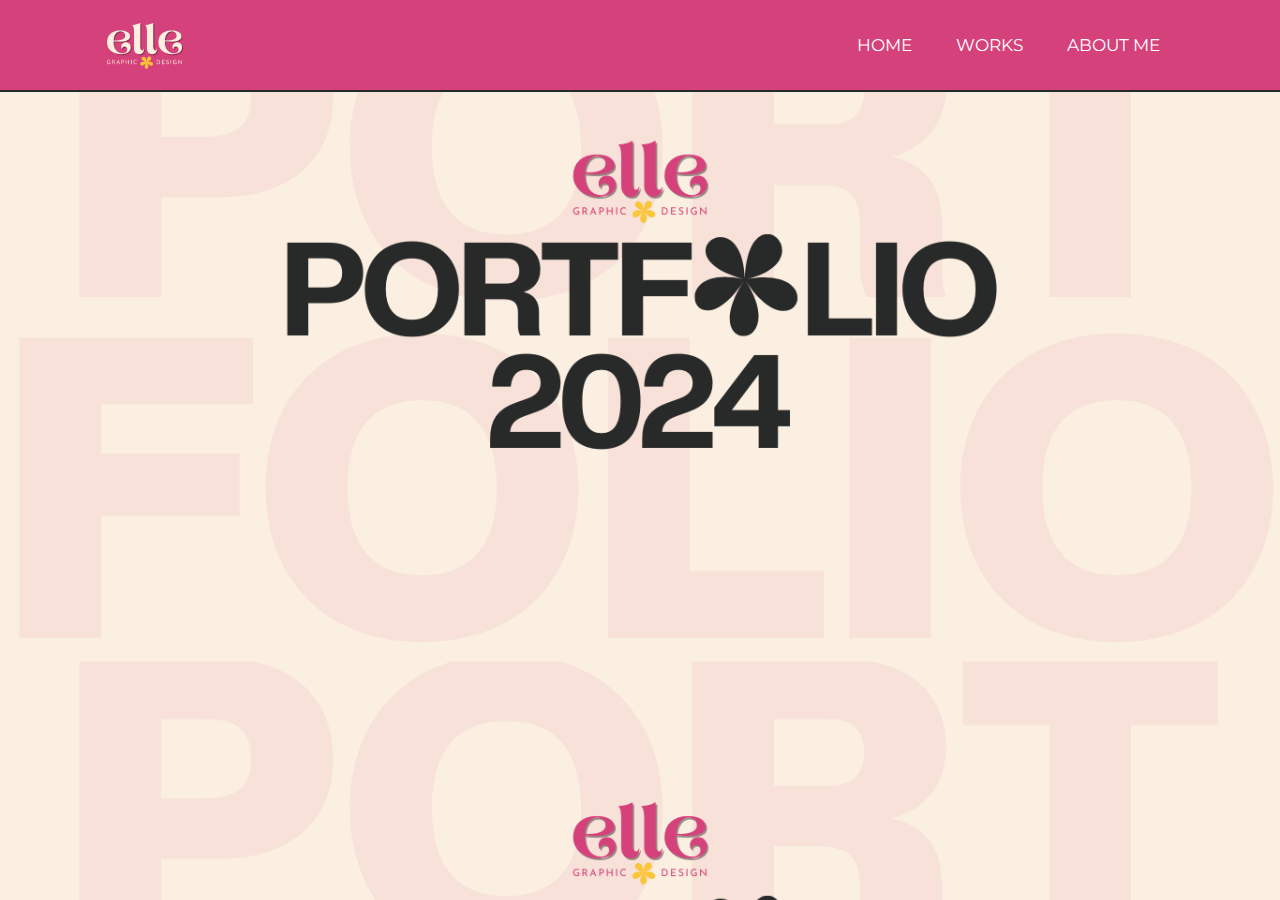
<file: IPT1_DELEON,EL/HTML/index.html>
<!DOCTYPE html>
<html lang="en">
<head>
    <meta charset="UTF-8">
    <meta name="viewport" content="width=device-width, initial-scale=1.0">
    <link rel="stylesheet" href="https://cdnjs.cloudflare.com/ajax/libs/font-awesome/4.7.0/css/font-awesome.min.css">
    <link rel="preconnect" href="https://fonts.googleapis.com">
    <link rel="preconnect" href="https://fonts.gstatic.com" crossorigin>
    <link href="https://fonts.googleapis.com/css2?family=Afacad+Flux:wght@100&family=Montserrat&display=swap" rel="stylesheet">
    <link rel="icon" type="favicon" href="../images/icon.png">
    <link rel="stylesheet" href="../CSS/index.css">
    <title>Landing Page</title>
</head>
<body>

    <header class="header">
        <img src="../images/lg.png" alt="logo">
        <nav class="navbar">
            <a href="../HTML/index.html">HOME</a>
            <a href="../HTML/works.html">WORKS</a>
            <a href="../HTML/about.html">ABOUT ME</a>
        </nav>
    </header>     

</body>
</file>
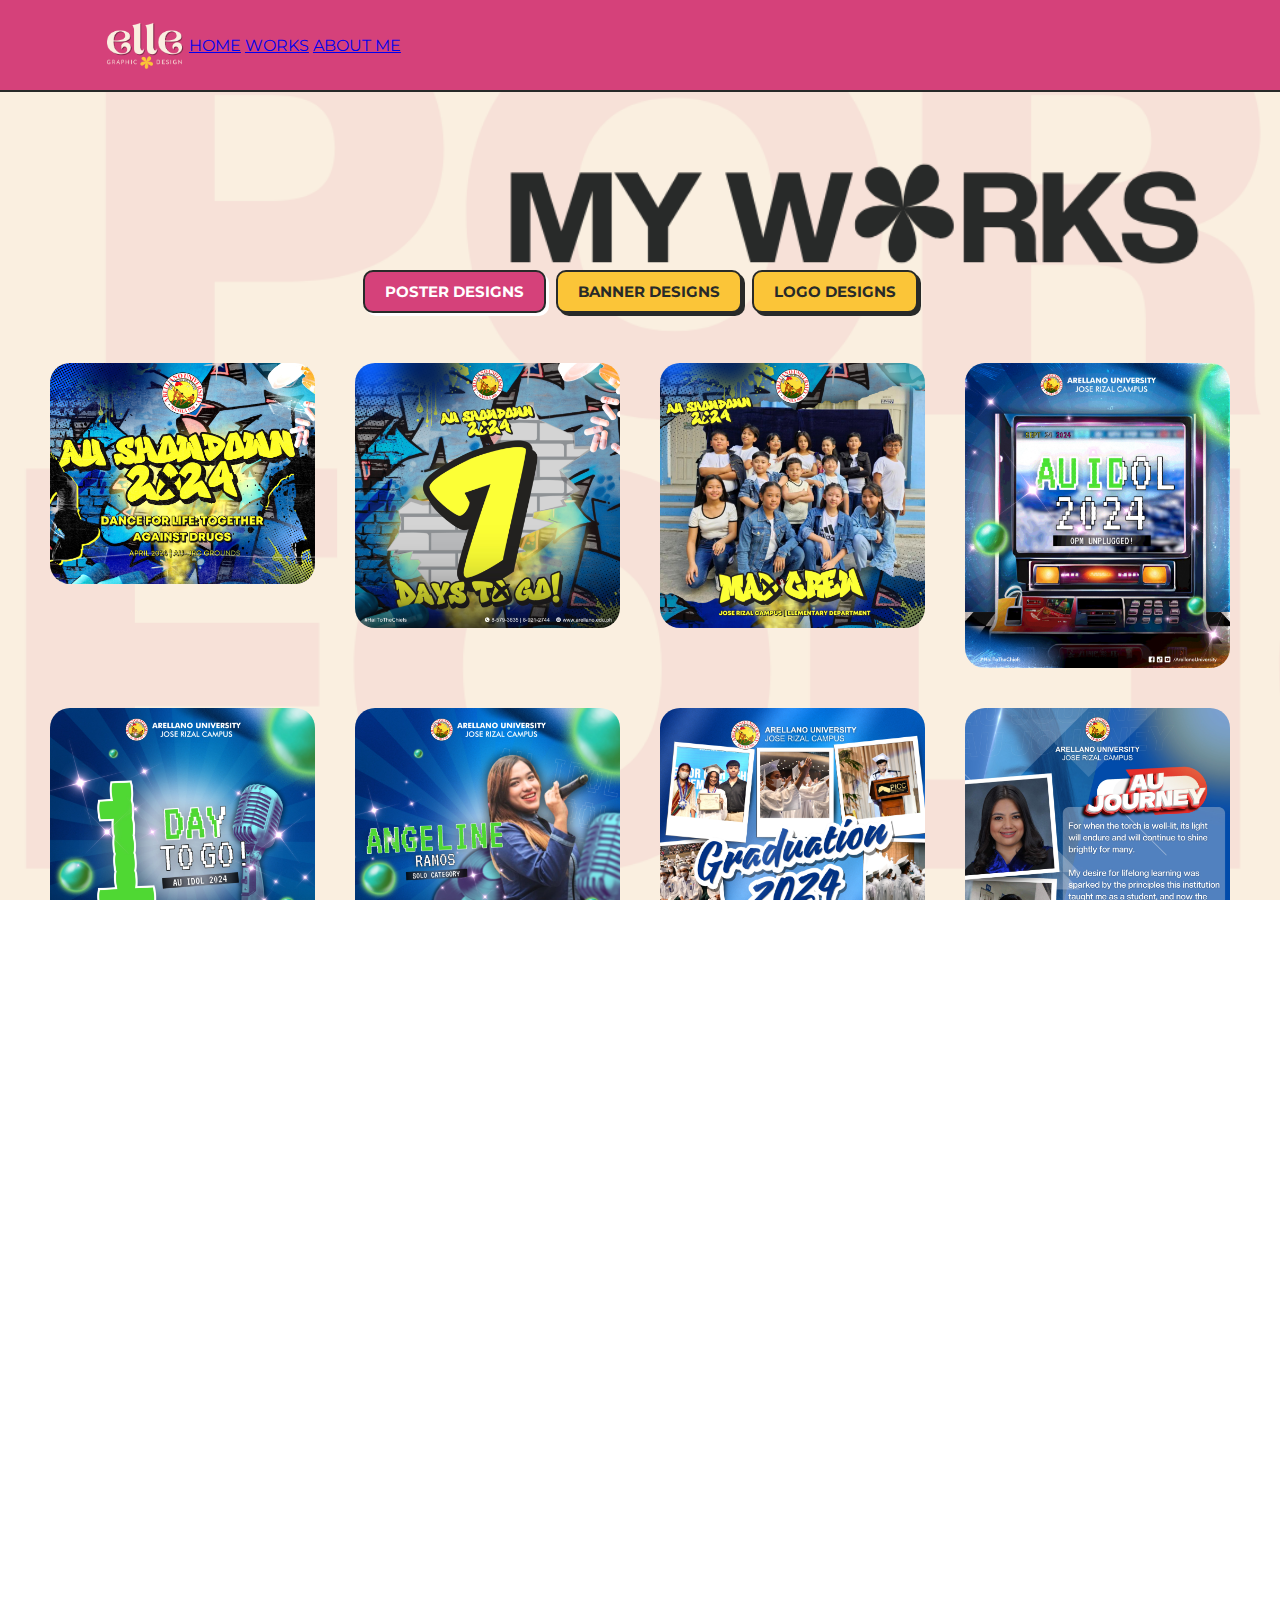
<file: IPT1_DELEON,EL/HTML/banner.html>
<!DOCTYPE html>
<html lang="en">
<head>
    <meta charset="UTF-8">
    <meta name="viewport" content="width=device-width, initial-scale=1.0">
    <link rel="stylesheet" href="https://cdnjs.cloudflare.com/ajax/libs/font-awesome/4.7.0/css/font-awesome.min.css">
    <link href="https://fonts.googleapis.com/css2?family=Montserrat&display=swap" rel="stylesheet">
    <link rel="icon" type="favicon" href="../images/icon.png">
    <link rel="stylesheet" href="../CSS/banner.css">
    <title>Banner Designs</title>
</head>
<body>

    <header class="header">
        <img src="../images/lg.png" alt="logo">
        <nav class="../HTML/navbar">
            <a href="../HTML/index.html">HOME</a>
            <a href="../HTML/works.html">WORKS</a>
            <a href="../HTML/about.html">ABOUT ME</a>
        </nav>
    </header>

    <main class="gallery-container">
        <div class="filter-buttons">
            <button class="filter-btn active" data-filter="poster">POSTER DESIGNS</button>
            <button class="filter-btn" data-filter="banner">BANNER DESIGNS</button>
            <button class="filter-btn" data-filter="logo">LOGO DESIGNS</button>
        </div>
        <div class="gallery-grid">

            <div class="gallery-item poster"> <img src="../images/p1.jpg"></div>
            <div class="gallery-item poster"> <img src="../images/p2.jpg"></div>
            <div class="gallery-item poster"> <img src="../images/p3.jpg "></div>
            <div class="gallery-item poster"> <img src="../images/p4.jpg"></div>
            <div class="gallery-item poster"> <img src="../images/p5.jpg"></div>
            <div class="gallery-item poster"> <img src="../images/p6.jpg"></div>
            <div class="gallery-item poster"> <img src="../images/p7.jpg"></div>
            <div class="gallery-item poster"> <img src="../images/p8.jpg"></div>
            <div class="gallery-item poster"> <img src="../images/p9.jpg"></div>
            <div class="gallery-item poster"> <img src="../images/p10.jpg"></div>
            <div class="gallery-item poster"> <img src="../images/p11.jpg"></div>
            <div class="gallery-item poster"> <img src="../images/p12.jpg"></div>
            <div class="gallery-item poster"> <img src="../images/p14.jpg"></div>
            <div class="gallery-item poster"> <img src="../images/p15.jpg"></div>
            <div class="gallery-item poster"> <img src="../images/p16.jpg"></div>
            <div class="gallery-item poster"> <img src="../images/p17.jpg"></div>
            <div class="gallery-item poster"> <img src="../images/p18.jpg"></div>
            <div class="gallery-item poster"> <img src="../images/p19.jpg"></div>

            <div class="gallery-item banner"><img src="../images/b1.jpg"></div>
            <div class="gallery-item banner"><img src="../images/b2.jpg"></div>
            <div class="gallery-item banner"><img src="../images/b3.jpg"></div>
            <div class="gallery-item banner"><img src="../images/b4.jpg"></div>
            <div class="gallery-item banner"><img src="../images/b5.jpg"></div>
            <div class="gallery-item banner"><img src="../images/b6.jpg"></div>
            <div class="gallery-item banner"><img src="../images/b7.jpg"></div>
            <div class="gallery-item banner"><img src="../images/b8.jpg"></div>

            <div class="gallery-item logo"><img src="../images/l1.jpg"></div>
            <div class="gallery-item logo"><img src="../images/l2.jpg"></div>
            <div class="gallery-item logo"><img src="../images/l3.jpg"></div>
            <div class="gallery-item logo"><img src="../images/l4.jpg"></div>
        </div>
    </main>

    <script src="../JS/gallery.js"></script>
    <script src="../JS/works.js"></script>

</body>
</html>
</file>
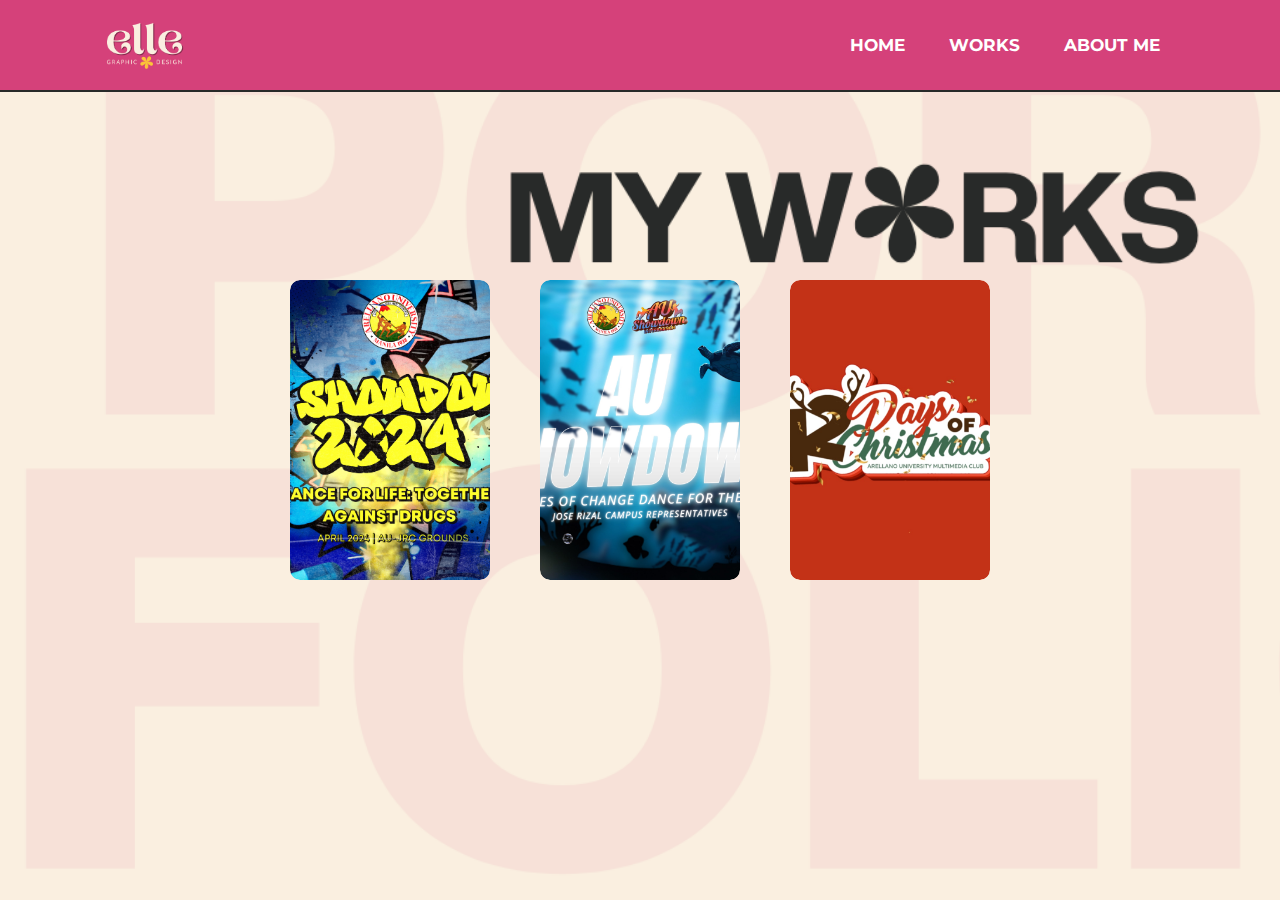
<file: IPT1_DELEON,EL/HTML/works.html>
<!DOCTYPE html>
<html lang="en">
<head>
    <meta charset="UTF-8">
    <meta name="viewport" content="width=device-width, initial-scale=1.0">
    <link rel="stylesheet" href="https://cdnjs.cloudflare.com/ajax/libs/font-awesome/4.7.0/css/font-awesome.min.css">
    <link href="https://fonts.googleapis.com/css2?family=Montserrat&display=swap" rel="stylesheet">
    <link rel="icon" type="favicon" href="../images/icon.png">
    <link rel="stylesheet" href="../CSS/works.css">
    <title>My Works</title>
</head>
<body>

    <header class="header">
        <img src="../images/lg.png" alt="logo">
        <nav class="navbar">
            <a href="../HTML/index.html">HOME</a>
            <a href="../HTML/works.html">WORKS</a>
            <a href="../HTML/about.html">ABOUT ME</a>
        </nav>
    </header>

    <section class="works-section">
        <div class="card-container">
            <div class="card">
                <img src="../images/p1.jpg" alt="Poster Designs">
                <div class="overlay">
                    <a href="../HTML/banner.html?category=poster"><h2>POSTER DESIGNS</h2></a>
                </div>
            </div>

            <div class="card">
                <img src="../images/b1.jpg" alt="Banner Designs">
                <div class="overlay">
                    <a href="../HTML/banner.html?category=banner"><h2>BANNER DESIGNS</h2></a>
                </div>
            </div>

            <div class="card">
                <img src="../images/l1.jpg" alt="Logo Designs">
                <div class="overlay">
                    <a href="../HTML/banner.html?category=logo"><h2>LOGO<br>DESIGNS</h2></a>
                </div>
            </div>
        </div>
    </section>

    <script src="../JS/works.js"></script>

</body>
</html>
</file>
<file: IPT1_DELEON,EL/CSS/index.css>
* {
    margin: 0;
    padding: 0;
    box-sizing: border-box;
    font-family: "Montserrat", sans-serif;
    overflow: hidden;
}

body {
    background-image: url('../images/bg1.png'); 
    background-size: cover;
    box-sizing: border-box;
}

.header {
    position: fixed;
    left: 0;
    width: 100%;
    padding: 20px 100px;
    background-color: #d5417a;
    border-bottom: 2px solid #282a29;
    display: flex;
    align-items: center;
    z-index: 100;
}

.header img {
    width: auto; 
    height: 50px;
}

.navbar {
    margin-left: auto;
}

.navbar a {
    font-size: 17px;
    color: #ffffff;
    text-decoration: none;
    padding: 20px; 
    transition: color 0.3s;
}

.navbar a:hover {
    color: #fbc538;
    transition: color 0.3s;
  }
</file>
<file: IPT1_DELEON,EL/CSS/banner.css>
* {
    margin: 0;
    padding: 0;
    box-sizing: border-box;
    font-family: "Montserrat", sans-serif;
}

html, body {
    height: 100%;
    overflow-y: auto;
}

body {
    background-image: url('../images/bg2.png');
    background-size: cover;
    background-attachment: fixed;
    scroll-behavior: smooth;
}

.header {
    position: fixed;
    top: 0;
    left: 0;
    width: 100%;
    padding: 20px 100px;
    background-color: #d5417a;
    border-bottom: 2px solid #282a29;
    display: flex;
    align-items: center;
    z-index: 100;
}

.header img {
    height: 50px;
}

.navbar {
    margin-left: auto;
}

.navbar a {
    font-size: 17px;
    color: #ffffff;
    text-decoration: none;
    padding: 20px;
    transition: color 0.3s;
}

.navbar a:hover {
    color: #fbc538;
}

main {
    padding-top: 170px; 
    padding-left: 20px;
    padding-right: 20px;
}

.filter-buttons {
    display: flex;
    justify-content: center;
    gap: 10px;
    margin-top: 100px;
    margin-bottom: 20px;
    position: relative;
    z-index: 50;
}

.filter-btn {
    padding: 10px 20px;
    background-color: #fbc538;
    color: #282a29;
    border: 2px solid #282a29;
    box-shadow: 3px 3px;
    border-radius: 10px;
    cursor: pointer;
    font-size: 15px;
    font-weight: bold;
    transition: color 0.3s ease;
}

.filter-btn.active {
    background-color: #d5417a;
    border: 2px solid #282a29;
    box-shadow: 3px 3px;
    border-radius: 10px;
    color: #fff;
}

.filter-btn:hover {
    background-color: #d5417a;
    border: 2px solid #282a29;
    box-shadow: 3px 3px;
    border-radius: 10px;
    color: #fff;
}

.gallery-grid {
    display: grid;
    grid-template-columns: repeat(4, 1fr);
    gap: 20px;
    padding: 20px;
}

@media (max-width: 768px) {
    .gallery-grid {
        grid-template-columns: repeat(2, 1fr);
    }
}

@media (max-width: 480px) {
    .gallery-grid {
        grid-template-columns: repeat(1, 1fr);
    }
}

.gallery-item {
    display: flex;
    flex-direction: column;
    align-items: center;
    text-align: center;
    border-radius: 10px;
    padding: 10px;
    transition: transform 0.3s ease;
}

.gallery-item img {
    max-width: 100%;
    height: auto;
    border-radius: 20px;
}

.gallery-item:hover {
    transform: translateY(-5px);
}
</file>
<file: IPT1_DELEON,EL/CSS/works.css>
* {
    margin: 0;
    padding: 0;
    box-sizing: border-box;
    font-family: "Montserrat", sans-serif;
}

body {
    background-image: url('../images/bg2.png');
    background-size: cover;
    background-attachment: fixed;
    min-height: 100vh;
}

.header {
    position: fixed;
    top: 0;
    left: 0;
    width: 100%;
    padding: 20px 100px;
    background-color: #d5417a;
    border-bottom: 2px solid #282a29;
    display: flex;
    align-items: center;
    z-index: 100;
}

.header img {
    height: 50px;
}

.navbar {
    margin-left: auto;
}

.navbar a {
    font-size: 17px;
    color: #ffffff;
    text-decoration: none;
    padding: 20px;
    transition: color 0.3s;
}

.navbar a:hover {
    color: #fbc538;
}

.works-section {
    padding: 200px 50px 50px;
}

.card-container {
    display: flex;
    justify-content: center;
    flex-wrap: wrap;
    gap: 50px;
    padding-top: 80px;
    padding-bottom: 50px;
}

.card {
    position: relative;
    width: 200px;
    height: 300px;
    overflow: hidden;
    cursor: pointer;
    transition: transform 0.3s ease, box-shadow 0.3s ease;
    border-radius: 10px;
}

.card img {
    width: 100%;
    height: 100%;
    object-fit: cover;
    border-radius: 10px;
}

.card .overlay {
    position: absolute; 
    bottom: -100px; 
    left: 0; 
    width: 100%; 
    height: 100px; 
    display: flex; 
    justify-content: center; 
    align-items: center; 
    background: linear-gradient(to top, #d5417a, transparent); 
    transition: bottom 0.3s ease;
}

.card .overlay h2, a {
    margin: 0; 
    color: #fff;
    font-size: 25px;
    font-weight: bold;
    text-align: center; 
    text-decoration: none;
}

.card .overlay h2:hover {
    color: #fbc538;
}

.card:hover .overlay {
    bottom: 0;
}

.card:hover {
    transform: scale(1.05);
    box-shadow: 0 5px 15px rgba(0, 0, 0, 0.2);
}
</file>
